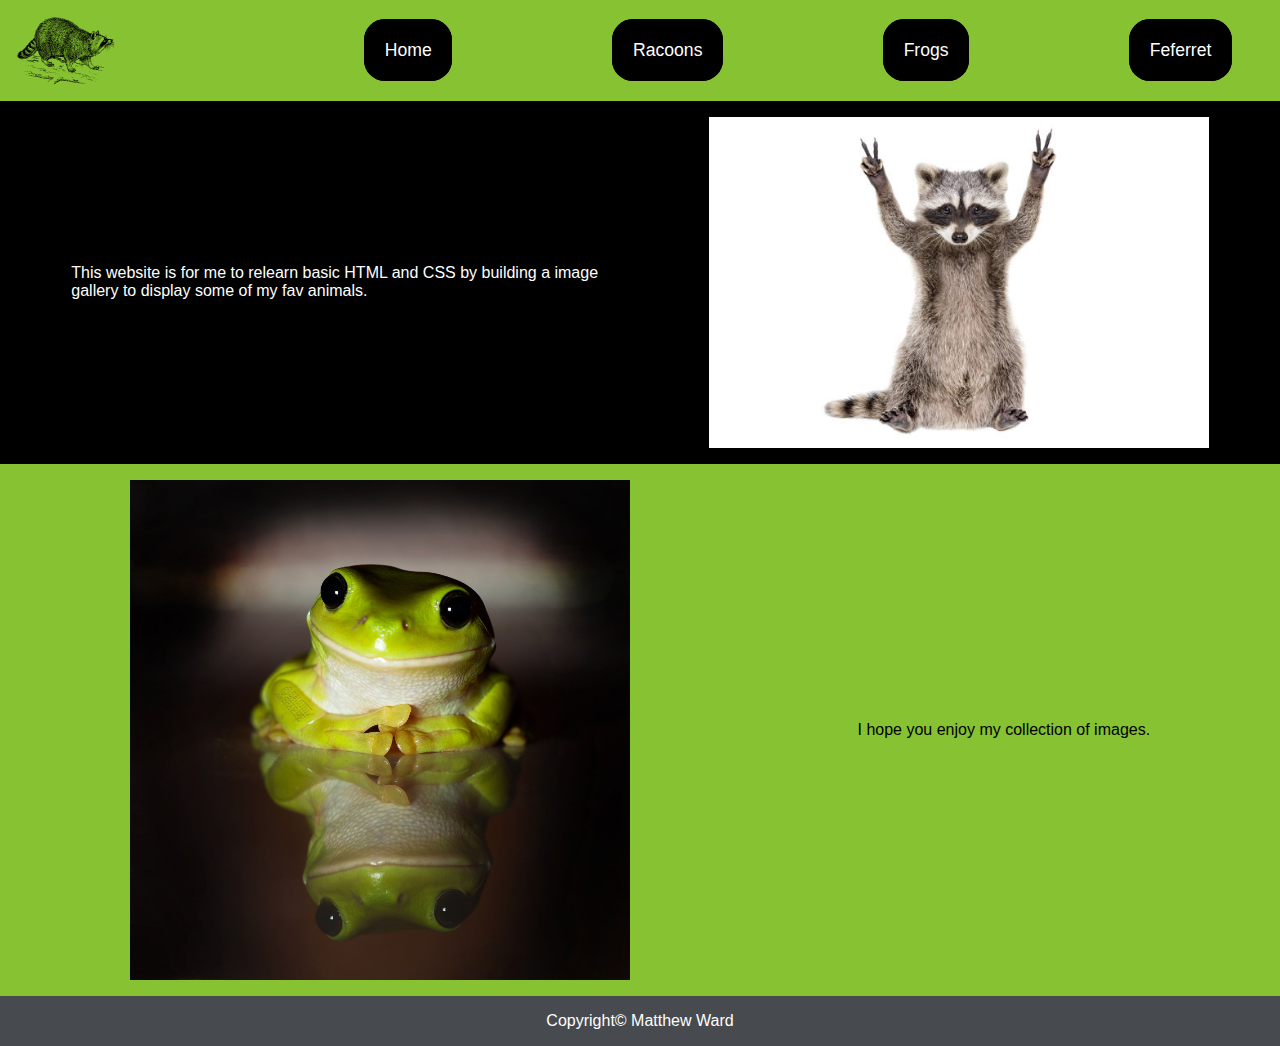
<file: index.html>
<!DOCTYPYE html>
<html lang="en">
<head>
<meta charset="UTF-8">
<meta name="author" content="Matthew Ward">
<meta name="description" content="Me trying to rmr basic html and css.">
<meta name="viewport" content="width=device-width, initial-scale=1">
<title>Animal Gallery</title>
<link rel="stylesheet" href="styles.css">
<link rel="icon" href="Images/racoonIcon.svg">
</head>
<body>
	<!-- Header -->
		<div class="headerCrt">
			<img class="icon" src="Images/racoonIcon.svg" alt="Racoon Icon" width="100px">
			<ul class="headerLinks">
				<li><a class="headerLink" href="index.html">Home</a></li>
				<li><a class="headerLink" href="">Racoons</a></li>
				<li><a class="headerLink" href="">Frogs</a></li>
				<li><a class="headerLink" href="">Feferret</a></li>
			</ul>
		</div>

	<!-- Main -->
		<div class="mainCrt1">
			<p>This website is for me to relearn basic HTML and CSS by building a image <br/>
			gallery to display some of my fav animals.</p>
			<img src="Images/raccoonPeace.jpg" alt="Raccoon with peace signs." width="500em">
		</div>
		<div class="mainCrt2">
			<p>I hope you enjoy my collection of images.</p>
			<img src="Images/frogSmile.jpg" alt="Frog smile." width="500em">
		</div>

	<!-- Footer -->
		<footer>
			<p> Copyright&copy; <a class="footerLink" href="https://github.com/derpyfoop" target="_blank"> Matthew Ward</a></p>
		</footer>
</body>
</html>
</file>
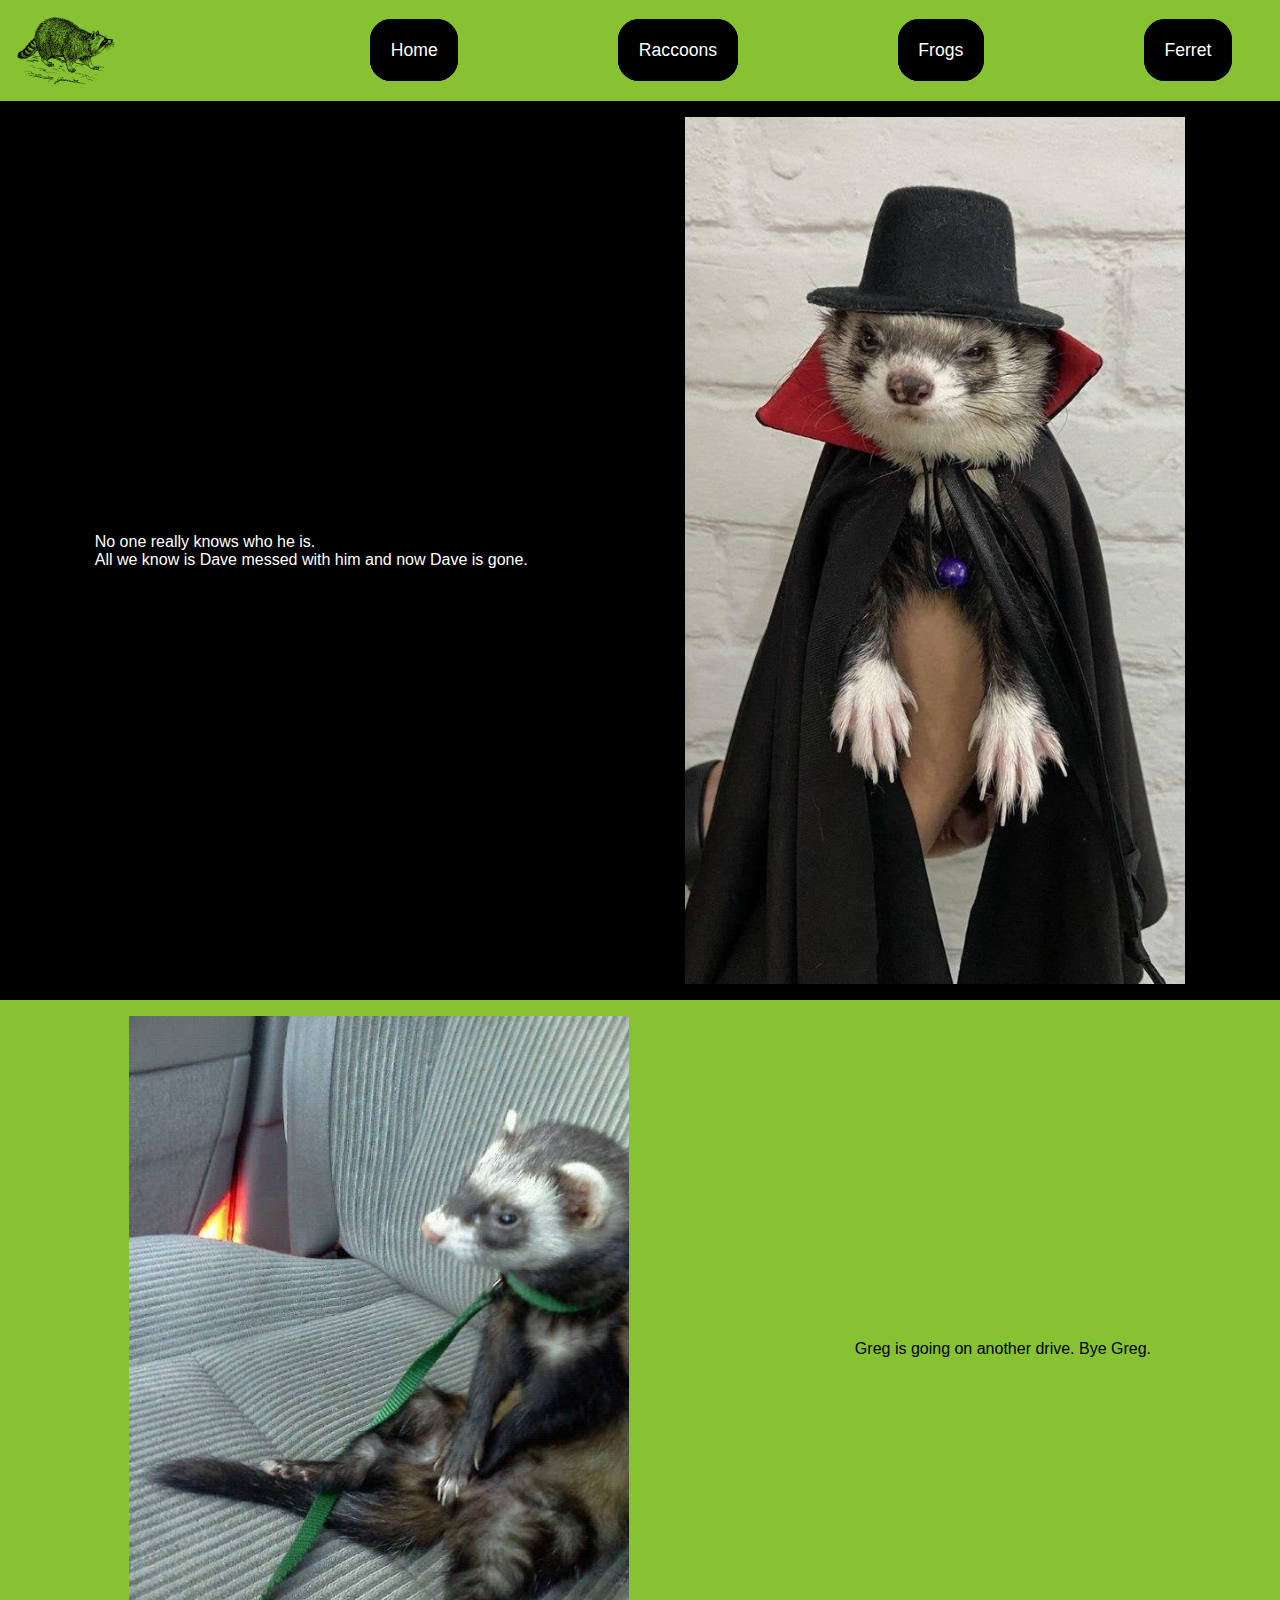
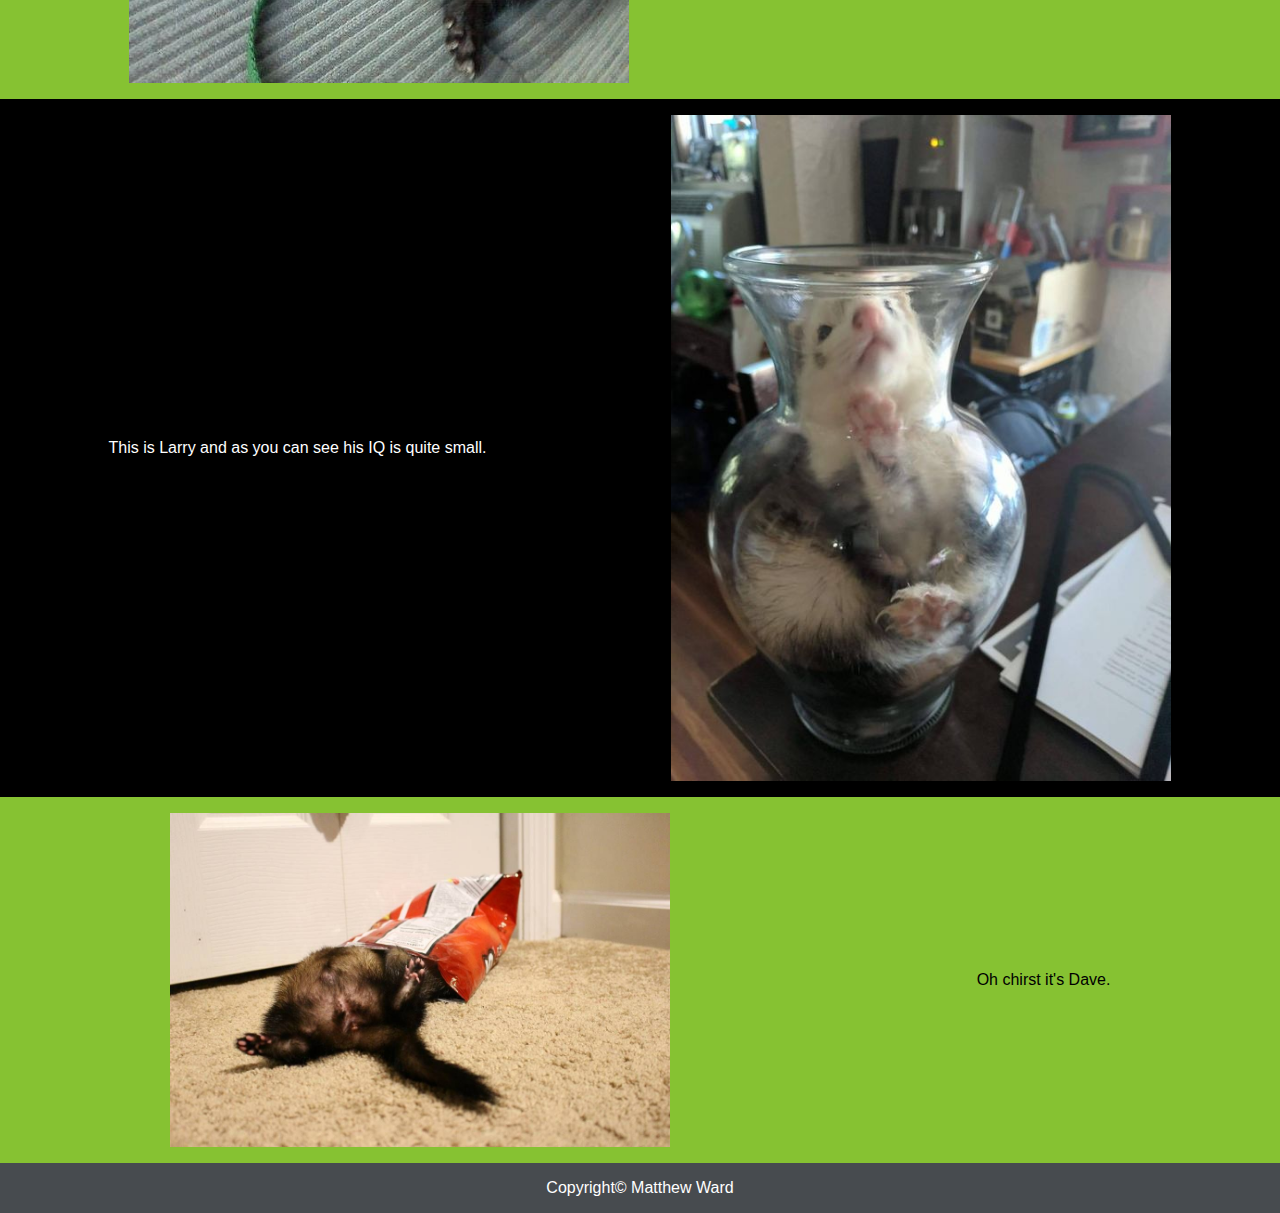
<file: Webpages/ferret.html>
<!DOCTYPYE html>
<html lang="en">
<head>
<meta charset="UTF-8">
<meta name="author" content="Matthew Ward">
<meta name="description" content="Me trying to rmr basic html and css.">
<title>Animal Gallery Ferret</title>
<link rel="stylesheet" href="../styles.css">
<link rel="icon" href="../Images/racoonIcon.svg">
</head>
<body>
	<!-- Header -->
		<div class="headerCrt">
			<img class="icon" src="../Images/racoonIcon.svg" alt="Racoon Icon" width="100px">
			<ul class="headerLinks">
				<li><a class="headerLink" href="../index.html">Home</a></li>
				<li><a class="headerLink" href="raccoon.html">Raccoons</a></li>
				<li><a class="headerLink" href="frog.html">Frogs</a></li>
				<li><a class="headerLink" href="ferret.html">Ferret</a></li>
			</ul>
		</div>

	<!-- Main -->
		<div class="mainCrt1">
			<p>No one really knows who he is.<br/>
			All we know is Dave messed with him and now Dave is gone.</p>
			<img src="../Images/magicMan.jpeg" alt="Abra Kabang." width="500em">
		</div>
		<div class="mainCrt2">
			<p>Greg is going on another drive. Bye Greg.</p>
			<img src="../Images/normalMam.png" alt="Just me" width="500em">
		</div>
		<div class="mainCrt1">
			<p>This is Larry and as you can see his IQ is quite small.</p>
			<img src="../Images/stuckMan.png" alt="Help please." width="500em">
		</div>
		<div class="mainCrt2">
			<p>Oh chirst it's Dave.</p>
			<img src="../Images/daveTwo.jpg" alt="dave" width="500em">
		</div>

	<!-- Footer -->
		<footer>
			<p> Copyright&copy; <a class="footerLink" href="https://github.com/derpyfoop" target="_blank"> Matthew Ward</a></p>
		</footer>
</body>
</html>
</file>
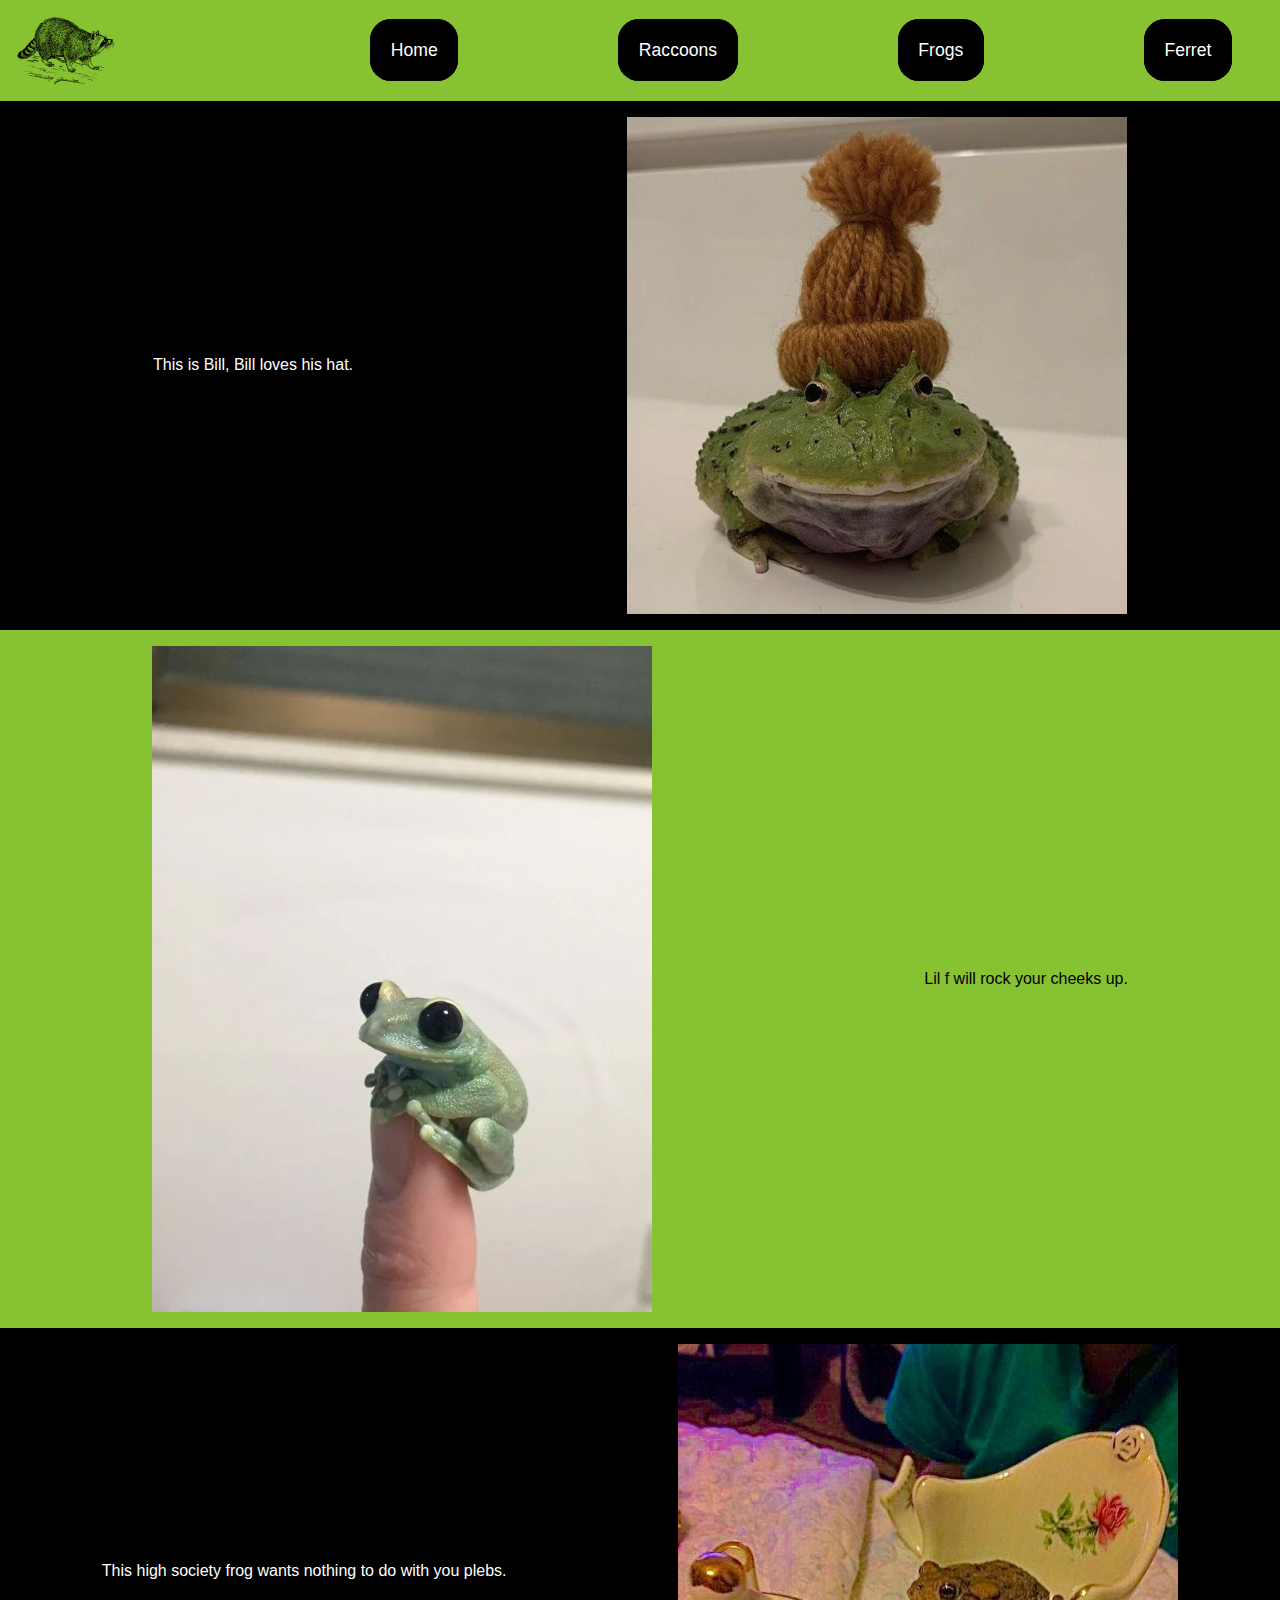
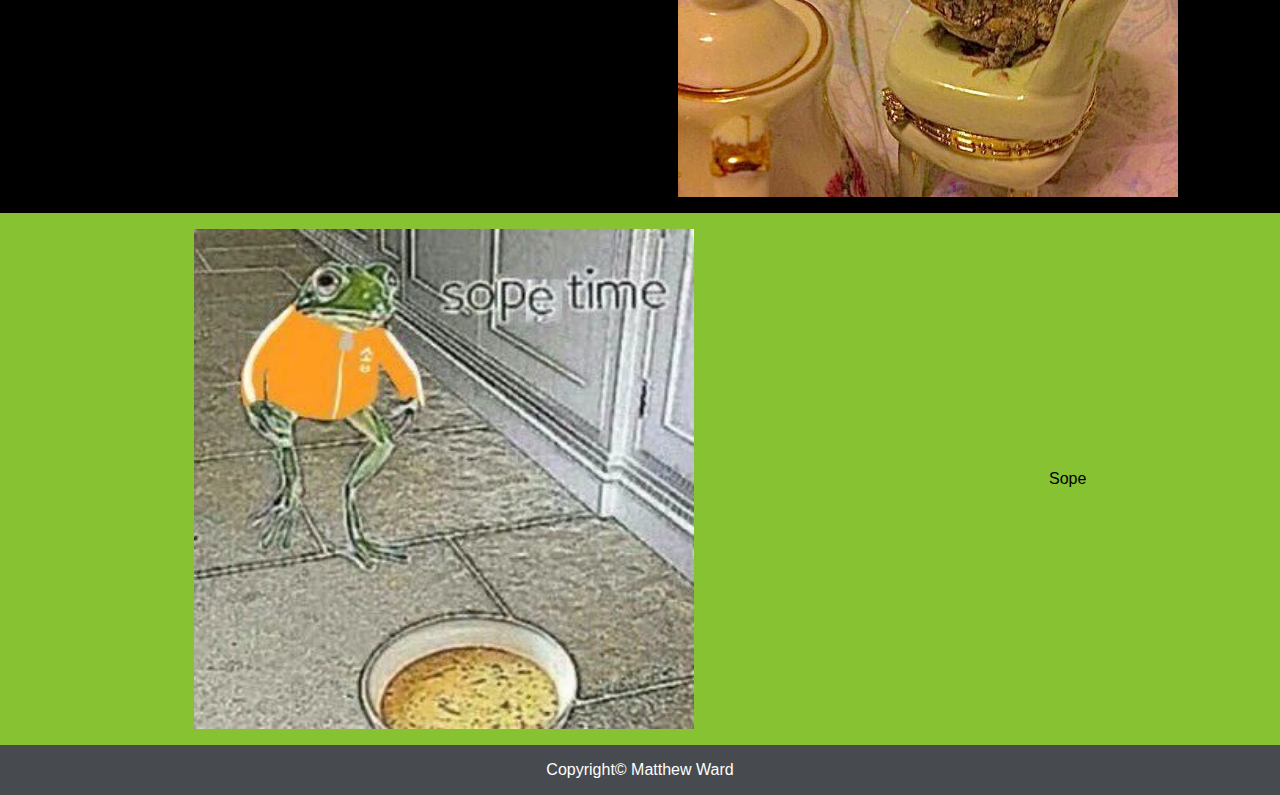
<file: Webpages/frog.html>
<!DOCTYPYE html>
<html lang="en">
<head>
<meta charset="UTF-8">
<meta name="author" content="Matthew Ward">
<meta name="description" content="Me trying to rmr basic html and css.">
<meta name="viewport" content="width=device-width, initial-scale=1">
<title>Animal Gallery Frogs</title>
<link rel="stylesheet" href="../styles.css">
<link rel="icon" href="../Images/racoonIcon.svg">
</head>
<body>
	<!-- Header -->
		<div class="headerCrt">
			<img class="icon" src="../Images/racoonIcon.svg" alt="Racoon Icon" width="100px">
			<ul class="headerLinks">
				<li><a class="headerLink" href="../index.html">Home</a></li>
				<li><a class="headerLink" href="raccoon.html">Raccoons</a></li>
				<li><a class="headerLink" href="frog.html">Frogs</a></li>
				<li><a class="headerLink" href="ferret.html">Ferret</a></li>
			</ul>
		</div>

	<!-- Main -->
		<div class="mainCrt1">
			<p>This is Bill, Bill loves his hat.</p>
			<img src="../Images/hatFrog.jpeg" alt="Hat frog." width="500em">
		</div>
		<div class="mainCrt2">
			<p>Lil f will rock your cheeks up.</p>
			<img src="../Images/smallFrog.jpeg" alt="smawl" width="500em">
		</div>
		<div class="mainCrt1">
			<p>This high society frog wants nothing to do with you plebs.</p>
			<img src="../Images/fanceyFrog.jpeg" alt="I am better" width="500em">
		</div>
		<div class="mainCrt2">
			<p>Sope</p>
			<img src="../Images/soupFrog.jpeg" alt="soup" width="500em">
		</div>

	<!-- Footer -->
		<footer>
			<p> Copyright&copy; <a class="footerLink" href="https://github.com/derpyfoop" target="_blank"> Matthew Ward</a></p>
		</footer>
</body>
</html>
</file>
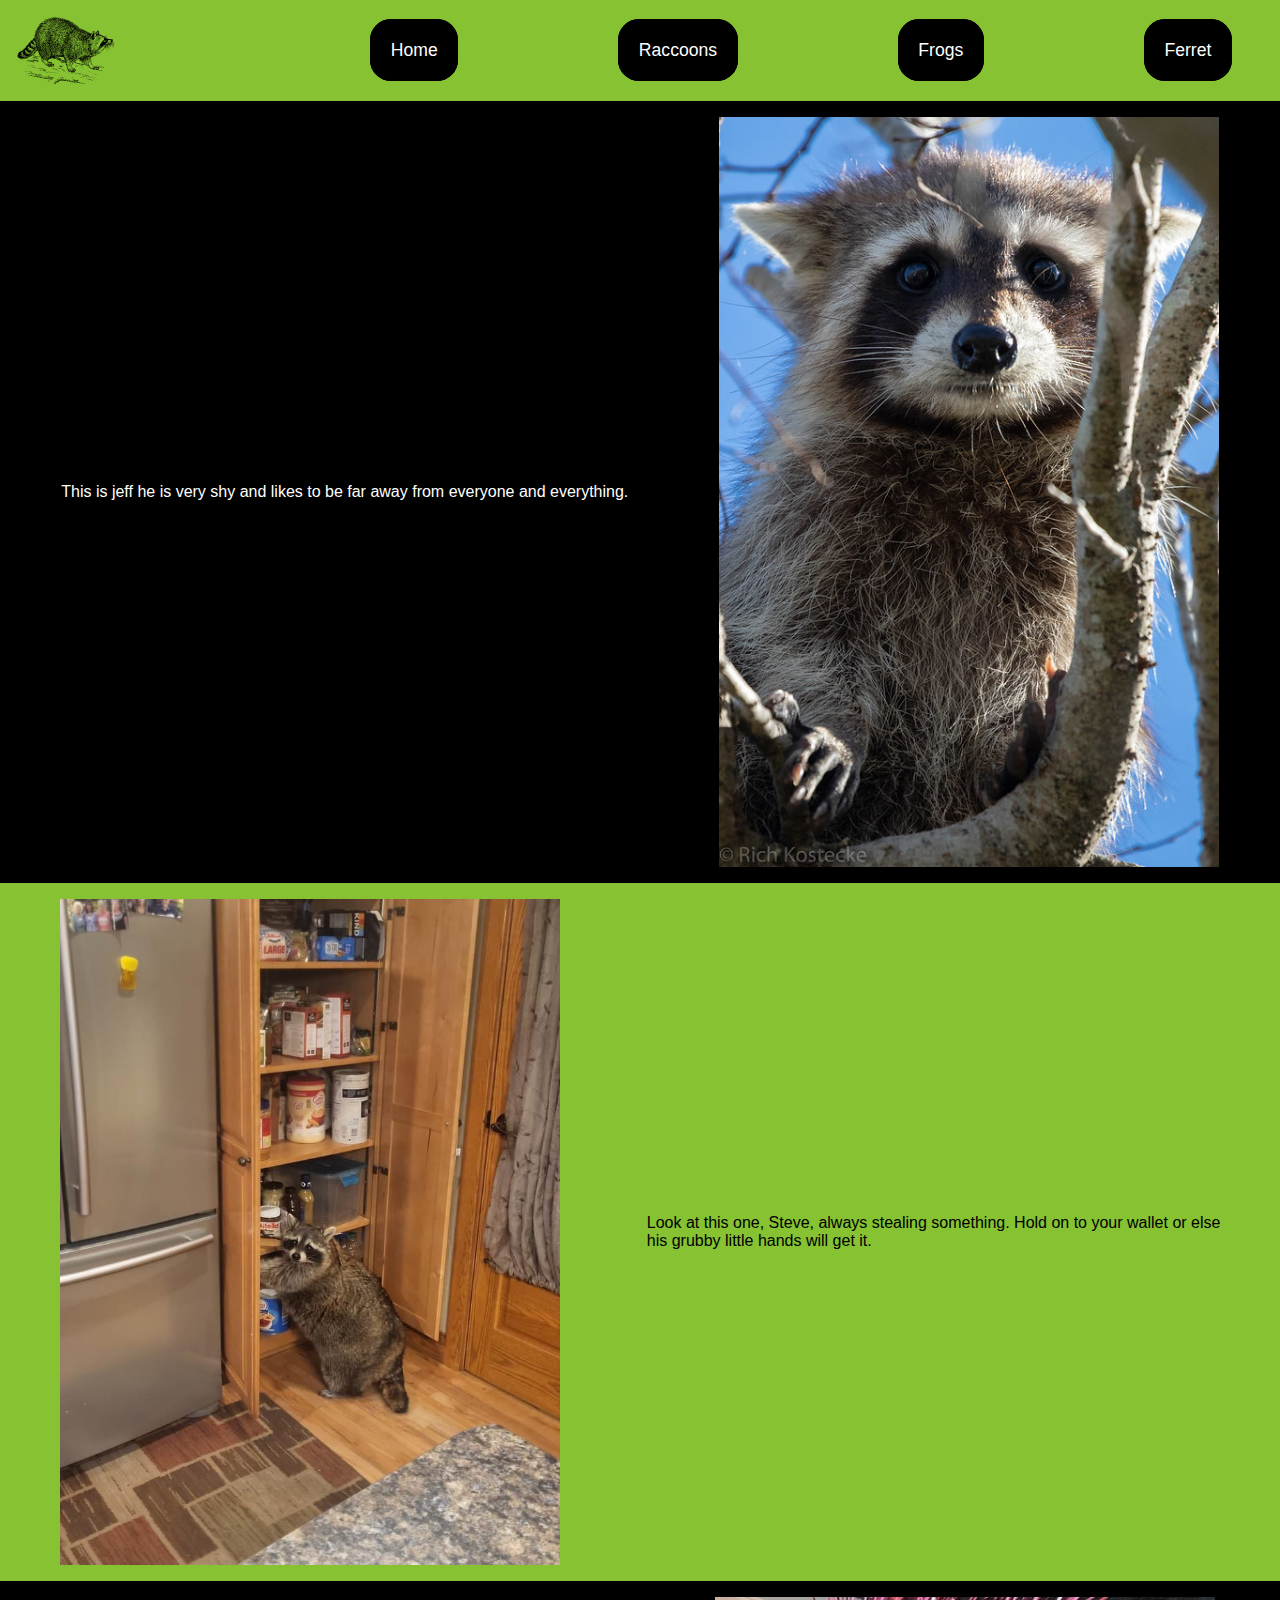
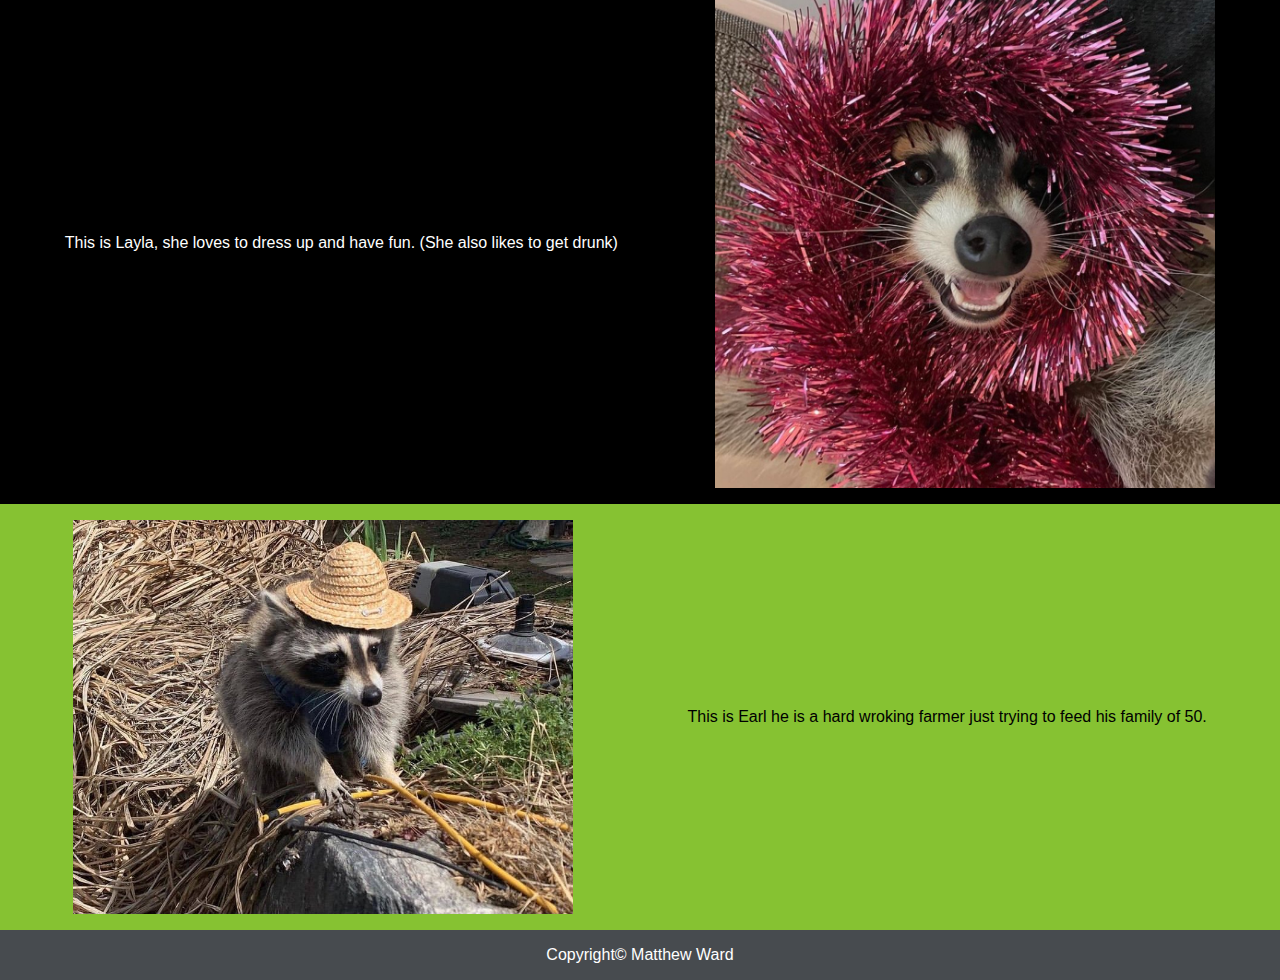
<file: Webpages/raccoon.html>
<!DOCTYPYE html>
<html lang="en">
<head>
<meta charset="UTF-8">
<meta name="author" content="Matthew Ward">
<meta name="description" content="Me trying to rmr basic html and css.">
<meta name="viewport" content="width=device-width, initial-scale=1">
<title>Animal Gallery Raccoons</title>
<link rel="stylesheet" href="../styles.css">
<link rel="icon" href="../Images/racoonIcon.svg">
</head>
<body>
	<!-- Header -->
		<div class="headerCrt">
			<img class="icon" src="../Images/racoonIcon.svg" alt="Racoon Icon" width="100px">
			<ul class="headerLinks">
				<li><a class="headerLink" href="../index.html">Home</a></li>
				<li><a class="headerLink" href="raccoon.html">Raccoons</a></li>
				<li><a class="headerLink" href="frog.html">Frogs</a></li>
				<li><a class="headerLink" href="ferret.html">Ferret</a></li>
			</ul>
		</div>

	<!-- Main -->
		<div class="mainCrt1">
			<p>This is jeff he is very shy and likes to be far away from everyone and everything.</p>
			<img src="../Images/concernedOne.jpeg" alt="Concerned raccoon." width="500em">
		</div>
		<div class="mainCrt2">
			<p>Look at this one, Steve, always stealing something. Hold on to your wallet or else<br/>
			his grubby little hands will get it.</p>
			<img src="../Images/theifMan.jpeg" alt="grubby paws" width="500em">
		</div>
		<div class="mainCrt1">
			<p>This is Layla, she loves to dress up and have fun. &#40;She also likes to get drunk&#41;</p>
			<img src="../Images/festiveRac.jpeg" alt="festive little raccoon." width="500em">
		</div>
		<div class="mainCrt2">
			<p>This is Earl he is a hard wroking farmer just trying to feed his family of 50.</p>
			<img src="../Images/farmerRac.jpeg" alt="Hard working raccoon." width="500em">
		</div>

	<!-- Footer -->
		<footer>
			<p> Copyright&copy; <a class="footerLink" href="https://github.com/derpyfoop" target="_blank"> Matthew Ward</a></p>
		</footer>
</body>
</html>
</file>
<file: styles.css>
/* CSS reset */
* {
  margin: 0px;
  padding: 0px;
  box-sizing: border-box;
  font-size: 16px;
  font-family: Helvetica, Sans-Serif;
}

/* Header */

div.headerCrt {
	display: flex;
	padding-top: 1em;
	padding-bottom: 1em;
	padding-left: 1em;
	padding-right: 3em;
	justify-content:space-between;
	align-items:center;
	background-color: #86C232;
}

img.icon {
	display:flex;
}

ul.headerLinks {
	display: flex;
	gap: 10em;
	list-style: none;
}

a, a:visited {
	 text-decoration: none;
}

a.headerLink {
	background-color:black;
	color:white;
	padding: 1em;
	border-style: solid;
	border-color: black;
	border-radius: 1.2em;
	font-size: 1.1em;
	transition: 0.4s;
}

a.headerLink:hover {
	background-color:white;
	color:black;
	border-color:white;
}

/* Main */

div.mainCrt1 {
	display:flex;
	justify-content:space-around;
	align-items:center;
	padding: 1em;
	background-color:black;
	color:white;
}

div.mainCrt2 {
	display:flex;
	flex-direction:row-reverse;
	justify-content:space-around;
	align-items:center;
	padding: 1em;
	background-color:#86C232;
	color:black;
}
	
/* Footer */

footer {
	background-color:#474B4f;
	color:white;
	text-align:center;
	padding:1em;
}

a.footerLink {
	color:white;
}
</file>
